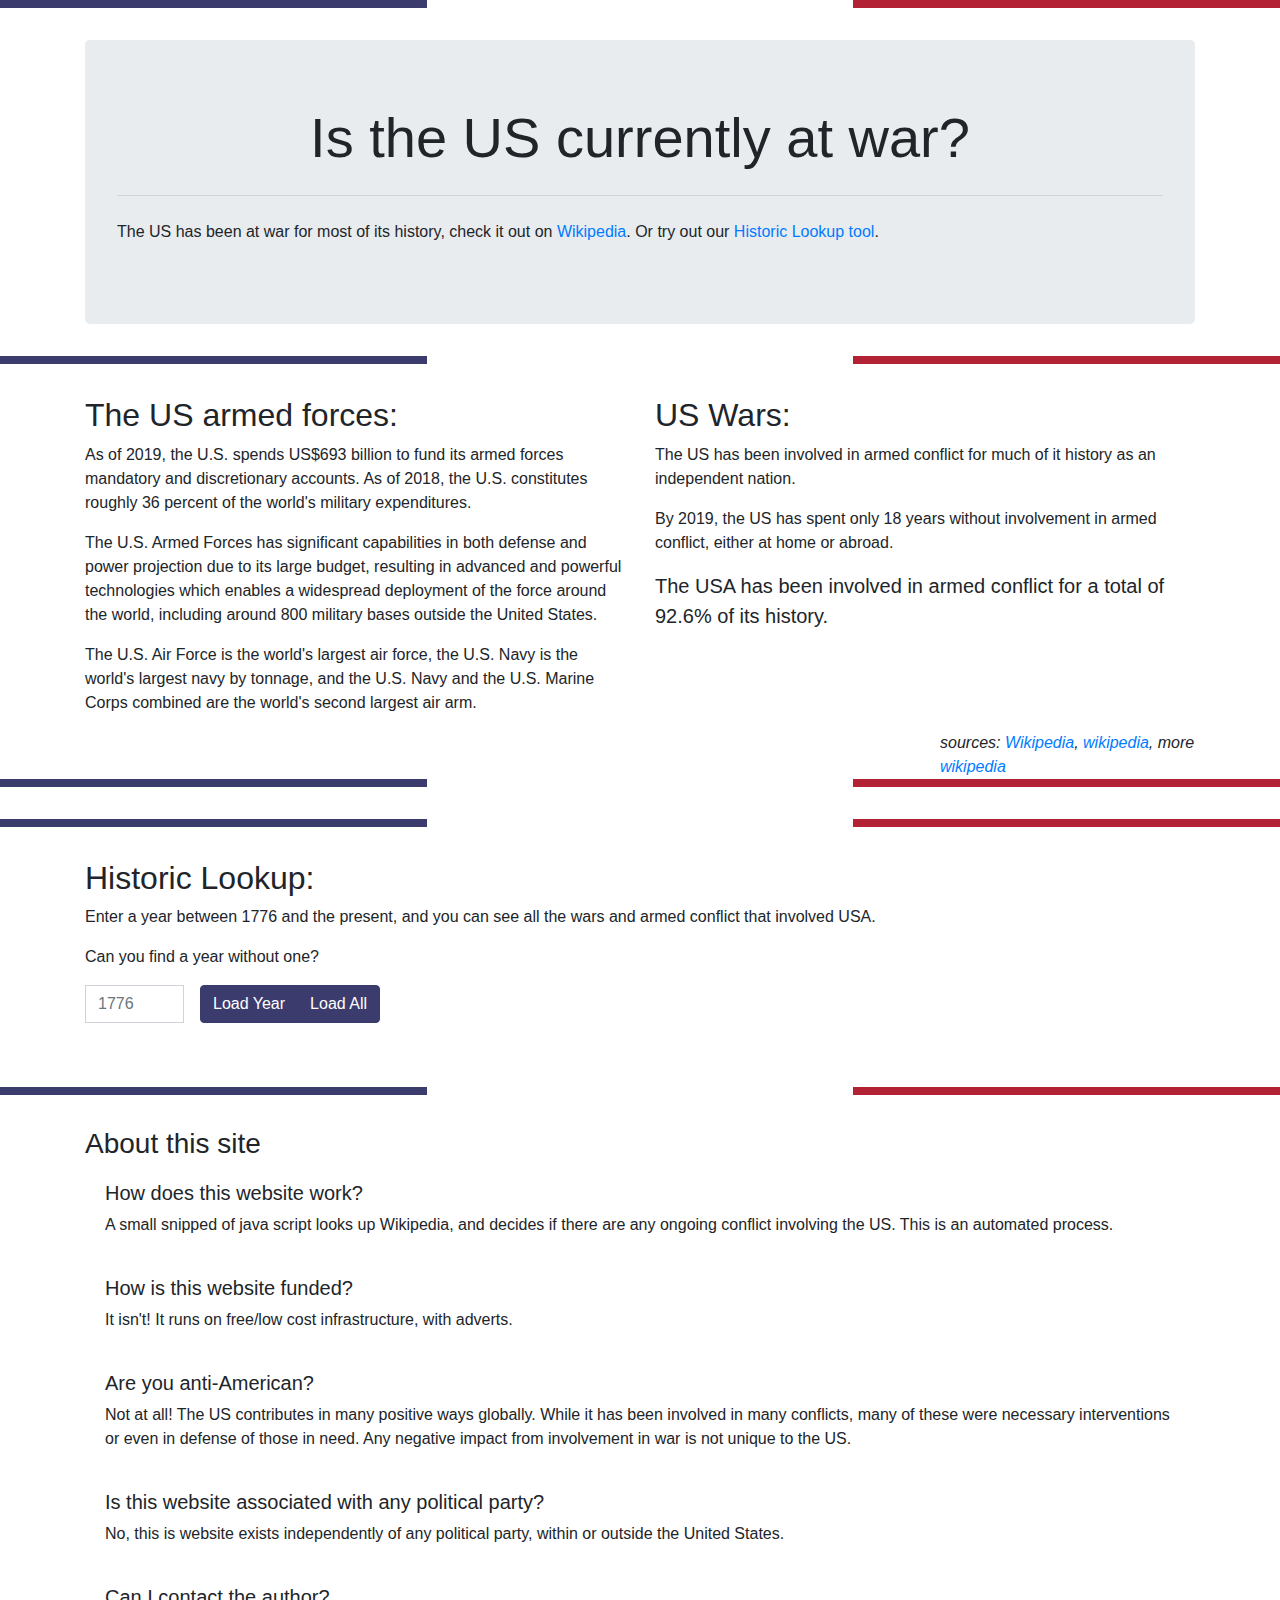
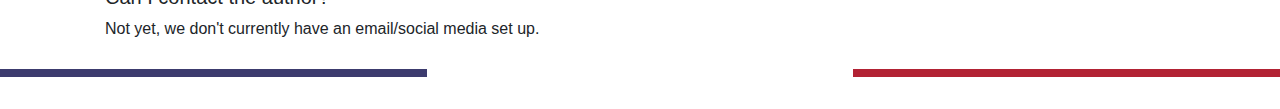
<file: index.html>
<!DOCTYPE html>
<html lang="en">
<head>
	<meta charset="utf-8">
	<meta name="viewport" content="width=device-width, initial-scale=1, shrink-to-fit=no">
	<meta name="keywords" content="USA war invasion afghanistan iraq iran trump maga fighting navy airforce army history civil-war defense terror US bush obama soleiman">
	<meta name="description" content="Are the United States of America currently at war or involved in armed conflict?">
	<meta name="author" content="">
	<link rel="icon" href="favicon.ico" type="image/x-icon">
	<meta name="theme-color" content="#3C3B6E">
	<title>Is the US currently at War?</title>
	
	<!-- JSON-LD markup generated by Google Structured Data Markup Helper. -->
	<script type="application/ld+json">
	{
    	"@context": "http://schema.org",
    	"@type": "WebPage",
    	"name": "Is the US currently at war?",
    	"description": "Are the United States of America currently at war or involved in armed conflict?",
	"dateCreated": "2019-10-08",
	"url": "http://istheuscurrentlyatwar.xyz/",
	"keywords": "USA war invasion afghanistan iraq iran trump maga fighting navy airforce army history civil-war defense terror US bush obama soleiman"
	}
	</script>
	<!-- Open Graph -->
	<meta property="og:title" content="Is the US currently at War?" />
	<meta property="og:type" content="website" />
	<meta property="og:description" content="Are the United States of America currently at war or involved in armed conflict? How much US history has it been involved in armed confict?" />
	<meta property="og:url" content="https://istheuscurrentlyatwar.xyz" />
	<meta property="og:image" content="https://i.imgur.com/KxCuI9M.jpg" />
	
	<meta name="twitter:card" content="summary" />
	<meta name="twitter:image" content="https://i.imgur.com/KxCuI9M.jpg" />


	<script src="https://ajax.googleapis.com/ajax/libs/jquery/3.2.1/jquery.min.js"></script>
	<!-- Bootstrap core CSS -->
	<link href="https://stackpath.bootstrapcdn.com/bootstrap/4.3.1/css/bootstrap.min.css" rel="stylesheet" integrity="sha384-ggOyR0iXCbMQv3Xipma34MD+dH/1fQ784/j6cY/iJTQUOhcWr7x9JvoRxT2MZw1T" crossorigin="anonymous">
	<!-- US Flag emoji -->
	<link href="https://afeld.github.io/emoji-css/emoji.css" rel="stylesheet">
	<!-- Custom styles for this template -->
	<link href="assets/main.css" rel="stylesheet">
	<!--Years array imports-->
	<!--script src="years/years.js"></script-->
	<script charset="utf-8" src="data/wars.js?v=1"></script>
	
	<!-- Yandex check -->
	<meta name="yandex-verification" content="0cef95ff43e49538" />

	<!-- Global site tag (gtag.js) - Google Analytics -->
	<script async src="https://www.googletagmanager.com/gtag/js?id=UA-149494759-1"></script>
	<script>
	  window.dataLayer = window.dataLayer || [];
	  function gtag(){dataLayer.push(arguments);}
	  gtag('js', new Date());
	  gtag('config', 'UA-149494759-1');
	</script>
	<script type='text/javascript' src='https://platform-api.sharethis.com/js/sharethis.js#property=5d9f8f524634070014dce237&product=inline-share-buttons' async='async'></script>
</head>
<body>
	<main>
		<div class="container-fluid">
			<div class="row bar">
				<div class="col-sm box1"></div><div class="col-sm box2"></div><div class="col-sm box3"></div>
			</div>
		</div>
		<section class="container"> 
			<div class="jumbotron">
				<h1 class="display-4 text-center"><i class="em em-flag-um" aria-role="presentation" aria-label="U.S. Outlying Islands Flag"></i> Is the US currently at war? <i class="em em-flag-um" aria-role="presentation" aria-label="U.S. Outlying Islands Flag"></i></h1>
				<p class="display-1 text-center" id="result"></p>
				<hr class="my-4">
				<p>The US has been at war for most of its history, check it out on 
				<a href="https://en.wikipedia.org/wiki/List_of_wars_involving_the_United_States">Wikipedia</a>. 
				Or try out our <a href="#yearLookup">Historic Lookup tool</a>.
				</p>
				<div class="sharethis-inline-share-buttons"></div>
			</div>		
		</section>		
		<div class="container-fluid">
			<div class="row bar">
				<div class="col-sm box1"></div><div class="col-sm box2"></div><div class="col-sm box3"></div>
			</div>
		</div>
		<section class="container">
			<div class="row">
				<div class="col-sm">
					<h2>The US armed forces:</h2>			
					<p>As of 2019, the U.S. spends US$693 billion to fund its armed forces mandatory and 
					discretionary accounts. As of 2018, the U.S. constitutes roughly 36 percent of the world's military 
					expenditures.</p>
					<p>The U.S. Armed Forces has significant capabilities in both defense and power projection due 
					to its large budget, resulting in advanced and powerful technologies which enables a widespread deployment 
					of the force around the world, including around 800 military bases outside the United States.</p>
					<p>The U.S. Air Force is the world's largest air force, the U.S. Navy is the world's largest navy by tonnage, 
					and the U.S. Navy and the U.S. Marine Corps combined are the world's second largest air arm.</p>
				</div>
				<div class="col-sm">
					<h2>US Wars:</h2>
					<p>The US has been involved in armed conflict for much of it history as an independent nation.</p> 
					<p>By 2019, the US has spent only 18 years without involvement in armed conflict, either 
					at home or abroad.</p>
					<p class="lead">The USA has been involved in armed conflict for a total of 92.6% of its history.</p>
				</div>
			</div>
			<div class="row">
			 <div class="col-md-3 offset-md-9"><cite>sources: <a href="https://en.wikipedia.org/wiki/United_States_Armed_Forces">Wikipedia</a>, <a href="https://en.wikipedia.org/wiki/List_of_wars_involving_the_United_States">wikipedia</a>, more <a href="https://en.wikipedia.org/wiki/Timeline_of_United_States_military_operations">wikipedia</a></cite></div>
			</div>
		</section>
		<div class="container-fluid">
			<div class="row bar">
				<div class="col-sm box1"></div><div class="col-sm box2"></div><div class="col-sm box3"></div>
			</div>
			<div class="row"><div class="ad" id="container-4e56467fa95044092a880f0655e8b58e"></div></div>
		</div>
		<section>
		<div class="container-fluid" id="yearLookup">
			<div class="row bar">
				<div class="col-sm box1"></div><div class="col-sm box2"></div><div class="col-sm box3"></div>
			</div>
		</div>
		<div class="container mb-4">
			<div class="row">
				<div class="col">
						<h2>Historic Lookup:</h2>			
						<p>Enter a year between 1776 and the present, and you can see all the wars and 
						armed conflict that involved USA.</p>
						<p>Can you find a year without one?</p>
				</div>
			</div>
			<div class="row">
				<div class="col">
					<div class="form-inline">
					  <div class="input-group">
						<label class="sr-only" for="queryYear">Year: </label>
						<input onchange="checkYear(this)" type="number" class="form-control mb-2 mr-3" min="1776" max="2019" id="queryYear" aria-describedby="yearHelp" placeholder="1776">
						<!--small id="yearHelp" class="form-text text-muted">Has to be between 1776 and 2019.</small-->
							<div class="btn-group mb-2">
							  <button id="loadYear" class="btn btn-primary ">Load Year</button>
							  <button id="loadAll" class="btn btn-primary">Load All</button>
						  </div>
					  </div>
					</div>
				</div>
			</div>
		</div>	
			<nav class="navbar sticky-top navbar-light">
				<div class="container-fluid d-none" id="allYears">
					<div class="btn-group">
						<a class="btn btn-secondary btn-sm" href="#yearLookup">Top</a>
					</div>
				</div>
				<div class="navbar-nav ml-auto d-none" id="allYearsSM">
									<div class="btn-group">

					<a class="btn btn-secondary btn-sm" href="#yearLookup">Top</a>
					<a class="btn btn-secondary btn-sm" href="#1800">1800</a>
					<a class="btn btn-secondary btn-sm" href="#1900">1900</a>
					<a class="btn btn-secondary btn-sm" href="#2000">2000</a>
					</div>
				</div>
			</nav>

		<div class="container-fluid">
			<ul class="unstyled-list" id="load_space"></ul>
		</div>
		</section>
		
		<div class="container-fluid">
			<div class="row bar">
				<div class="col-sm box1"></div><div class="col-sm box2"></div><div class="col-sm box3"></div>
			</div>
		</div>
		<aside class="container">
			<div class="row">
				<div class="col-sm">
					<h3>About this site</h3>			
					<ul class="list-group">
						<li class="list-group-item"><h5>How does this website work?</h5><p>A small snipped of java script looks up Wikipedia, and decides if there are any ongoing conflict involving the US. This is an automated process.</p></li>
						<li class="list-group-item"><h5>How is this website funded?</h5><p>It isn't! It runs on free/low cost infrastructure, with adverts.</p></li>
						<li class="list-group-item"><h5>Are you anti-American?</h5><p>Not at all! The US contributes in many positive ways globally. 
						While it has been involved in many conflicts, many of these were necessary interventions or even in defense of those in need. 
						Any negative impact from involvement in war is not unique to the US.</p></li>
						<li class="list-group-item"><h5>Is this website associated with any political party?</h5>
						<p>No, this is website exists independently of any political party, within or outside the United States.</p></li>
						<li class="list-group-item"><h5>Can I contact the author?</h5><p>Not yet, we don't currently have an email/social media set up.</p></li>
					</ul>
				</div>
			</div>
		</aside>
	</main>
	<footer class="container-fluid">
		<div class="row bar">
			<div class="col-sm box1"></div><div class="col-sm box2"></div><div class="col-sm box3"></div>
		</div>
	</footer>
	<script src="assets/main.js"></script>
	<script src="assets/lookup.js"></script>
	<script async="async" data-cfasync="false" src="//pl15198512.pvclouds.com/4e56467fa95044092a880f0655e8b58e/invoke.js"></script>
</body>
</html>
</file>
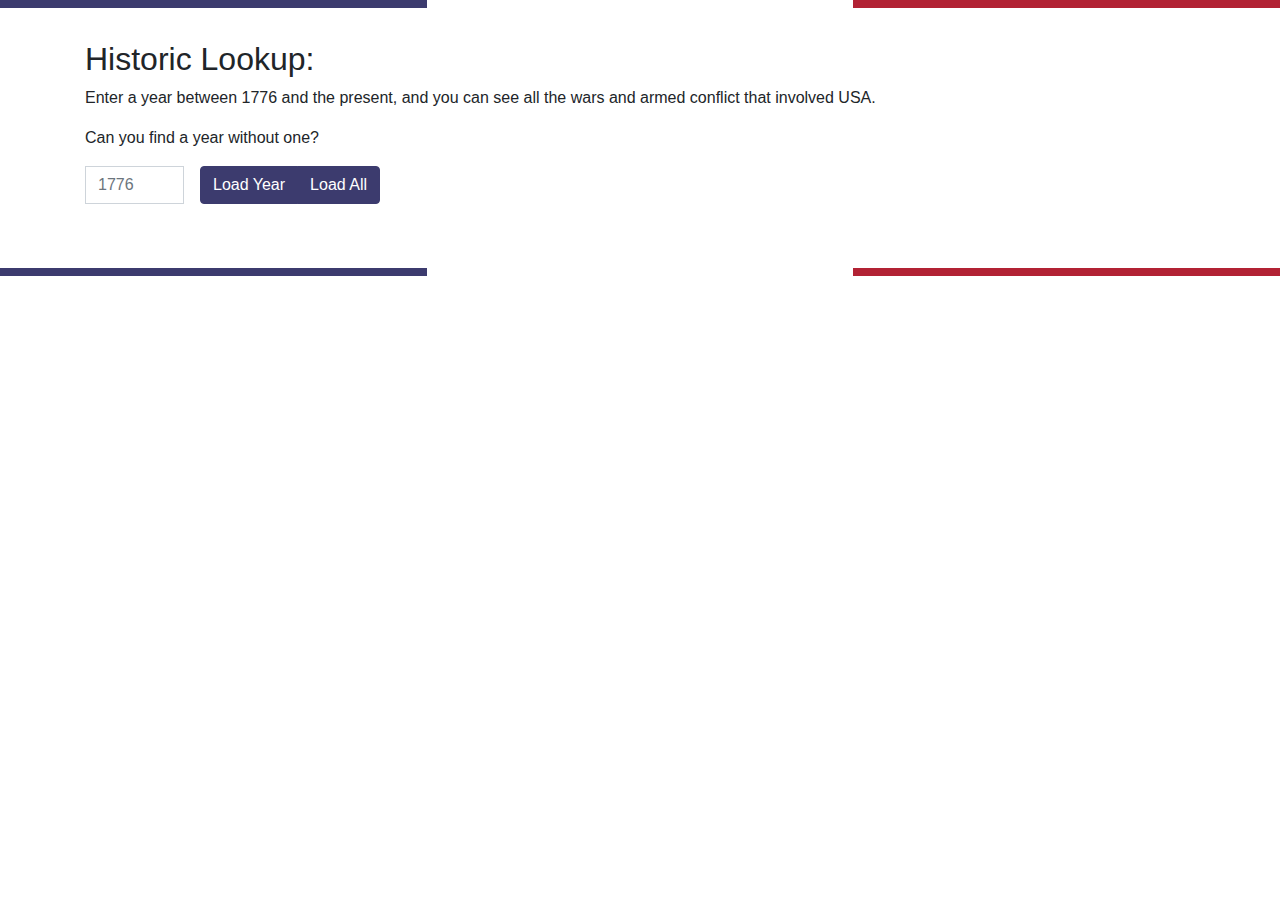
<file: lookup.html>
<!DOCTYPE html>
<html lang="en">
<head>
	<meta charset="utf-8">
	<meta name="viewport" content="width=device-width, initial-scale=1, shrink-to-fit=no">
	<meta name="keywords" content="USA war invasion afghanistan iraq iran trump maga fighting navy airforce army history civil-war defense terror">
	<meta name="description" content="Are the United States of America currently at war or involved in armed conflict?">
	<meta name="author" content="">
	<link rel="icon" href="favicon.ico">
	<meta name="theme-color" content="#3C3B6E">
	<title>Is the US currently at War? Lookup</title>
	

	<script src="https://ajax.googleapis.com/ajax/libs/jquery/3.2.1/jquery.min.js"></script>
	<!-- Bootstrap core CSS -->
	<link href="https://stackpath.bootstrapcdn.com/bootstrap/4.3.1/css/bootstrap.min.css" rel="stylesheet" integrity="sha384-ggOyR0iXCbMQv3Xipma34MD+dH/1fQ784/j6cY/iJTQUOhcWr7x9JvoRxT2MZw1T" crossorigin="anonymous">
	<!-- US Flag emoji -->
	<link href="https://afeld.github.io/emoji-css/emoji.css" rel="stylesheet">
	<!-- Custom styles for this template -->
	<link href="assets/main.css" rel="stylesheet">
	<!--Years array imports-->
	<!--script src="years/years.js"></script-->
	<script charset="utf-8" src="data/wars.js?v=1"></script>
	<!-- Global site tag (gtag.js) - Google Analytics -->
	<!--script async src="https://www.googletagmanager.com/gtag/js?id=UA-149494759-1"></script>
	<script>
	  window.dataLayer = window.dataLayer || [];
	  function gtag(){dataLayer.push(arguments);}
	  gtag('js', new Date());
	  gtag('config', 'UA-149494759-1');
	</script>
	<script type='text/javascript' src='https://platform-api.sharethis.com/js/sharethis.js#property=5d9f8f524634070014dce237&product=inline-share-buttons' async='async'></script-->
	</head>
<body>
	<main>
		<div class="container-fluid" id="yearLookup">
			<div class="row bar">
				<div class="col-sm box1"></div><div class="col-sm box2"></div><div class="col-sm box3"></div>
			</div>
		</div>
		<div class="container mb-4">
			<div class="row">
				<div class="col">
						<h2>Historic Lookup:</h2>			
						<p>Enter a year between 1776 and the present, and you can see all the wars and 
						armed conflict that involved USA.</p>
						<p>Can you find a year without one?</p>
				</div>
			</div>
			<div class="row">
				<div class="col">
					<div class="form-inline">
					  <div class="input-group">
						<label class="sr-only" for="queryYear">Year: </label>
						<input onchange="checkYear(this)" type="number" class="form-control mb-2 mr-3" min="1776" max="2019" id="queryYear" aria-describedby="yearHelp" placeholder="1776">
						<!--small id="yearHelp" class="form-text text-muted">Has to be between 1776 and 2019.</small-->
							<div class="btn-group mb-2">
							  <button id="loadYear" class="btn btn-primary ">Load Year</button>
							  <button id="loadAll" class="btn btn-primary">Load All</button>
						  </div>
					  </div>
					</div>
				</div>
			</div>
		</div>	
			<nav class="navbar sticky-top navbar-light">
				<div class="container-fluid d-none" id="allYears">
					<div class="btn-group">
						<a class="btn btn-secondary btn-sm" href="#yearLookup">Top</a>
					</div>
				</div>
				<div class="navbar-nav ml-auto d-none" id="allYearsSM">
									<div class="btn-group">

					<a class="btn btn-secondary btn-sm" href="#yearLookup">Top</a>
					<a class="btn btn-secondary btn-sm" href="#1800">1800</a>
					<a class="btn btn-secondary btn-sm" href="#1900">1900</a>
					<a class="btn btn-secondary btn-sm" href="#2000">2000</a>
					</div>
				</div>
			</nav>

		<div class="container-fluid">
			<ul class="unstyled-list" id="load_space"></ul>
		</div>
	</main>
	<footer class="container-fluid">
		<div class="row bar">
			<div class="col-sm box1"></div><div class="col-sm box2"></div><div class="col-sm box3"></div>
		</div>
	</footer>
	<script src="assets/main.js"></script>
	<script src="assets/lookup.js"></script>
	<script async="async" data-cfasync="false" src="//pl15198512.pvclouds.com/4e56467fa95044092a880f0655e8b58e/invoke.js"></script>
</body>
</html>
</file>
<file: assets/main.css>
html{ scroll-behavior: smooth}
body {padding-top:0}
.bar {height: 8px;margin-bottom:2em;margin-top: 0em;}
.bar .box1 {height: 8px;background-color:#3C3B6E}
.bar .box2 {height: 8px;background-color:#fff}
.bar .box3 {height: 8px;background-color:#B22234}
.display-1 {font-size: 10rem;}
.list-group-item {border: none;}
img.card-img-top{object-fit: contain;
    max-height: 300px;
width: auto;}
.btn-primary{background-color:#3C3B6E;border-color:#3C3B6E}
.btn-primary:hover{background-color:#B22234;border-color:#B22234}
</file>
